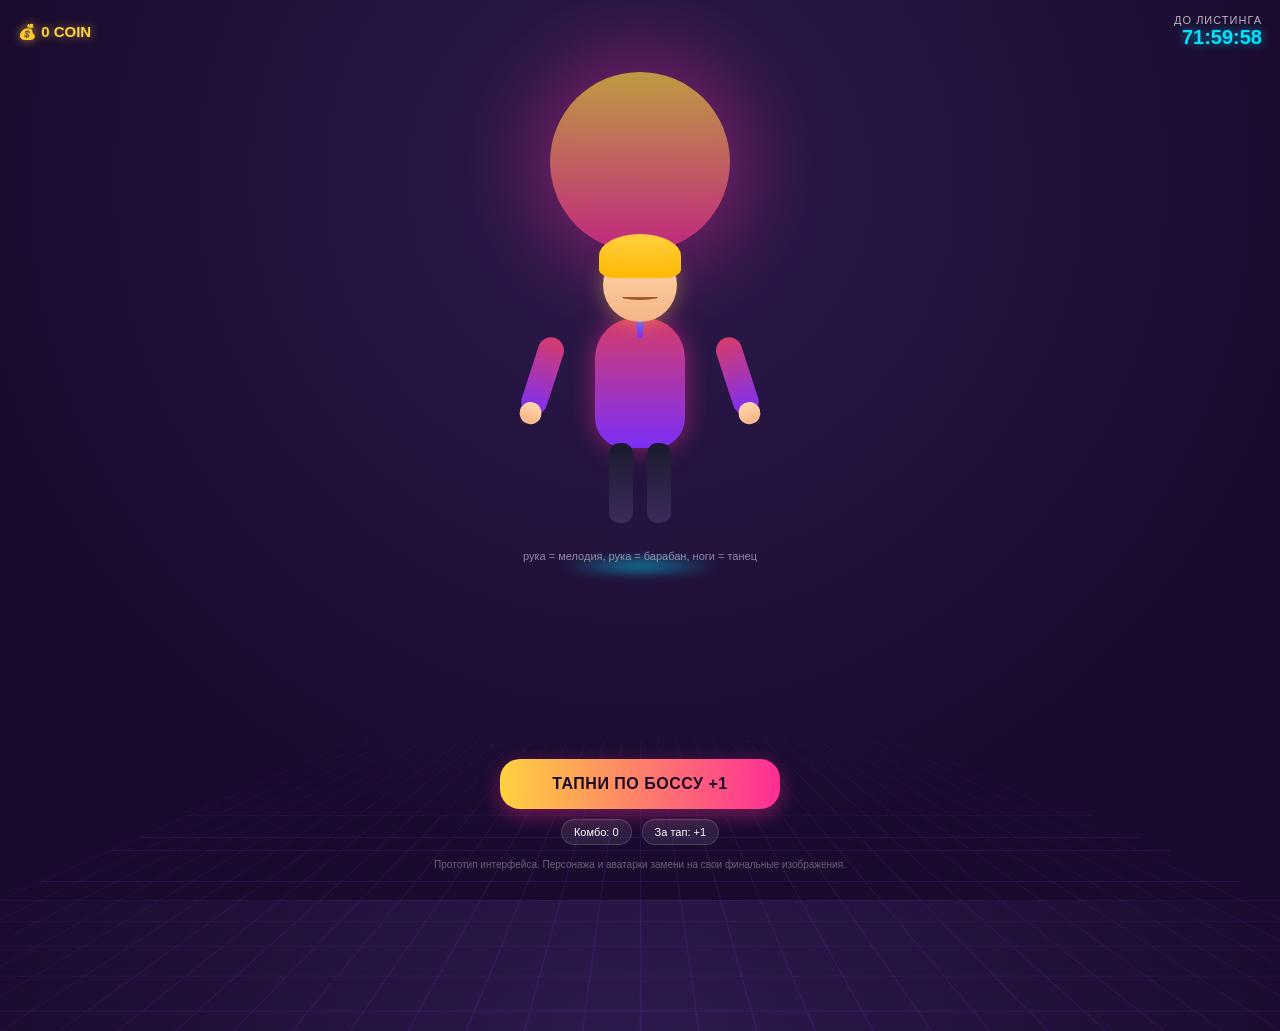
<file: tap-bot-prototype.html>
<!DOCTYPE html>
<html lang="ru">
<head>
<meta charset="UTF-8">
<meta name="viewport" content="width=device-width, initial-scale=1.0, maximum-scale=1.0, user-scalable=no">
<title>TAP BOSS — до листинга</title>
<style>
  :root{
    --pink:#ff2d95;
    --blue:#00e5ff;
    --purple:#7b2ff7;
    --gold:#ffd23f;
    --bg1:#1a0b2e;
    --bg2:#2d1b4e;
  }
  *{box-sizing:border-box; -webkit-tap-highlight-color: transparent; user-select:none;}
  html,body{
    margin:0; padding:0; height:100%; overflow:hidden;
    background: radial-gradient(circle at 50% 20%, var(--bg2), var(--bg1) 70%);
    font-family: -apple-system, BlinkMacSystemFont, "Segoe UI", Roboto, sans-serif;
    color:#fff;
  }
  .bg-grid{
    position:absolute; inset:0;
    background-image:
      linear-gradient(var(--purple) 1px, transparent 1px),
      linear-gradient(90deg, var(--purple) 1px, transparent 1px);
    background-size: 40px 40px;
    opacity:0.15;
    transform: perspective(500px) rotateX(60deg) translateY(20%);
    transform-origin: center bottom;
  }
  .sun{
    position:absolute; left:50%; top:8%; transform:translateX(-50%);
    width:180px; height:180px; border-radius:50%;
    background: linear-gradient(180deg, var(--gold), var(--pink));
    box-shadow: 0 0 80px 20px rgba(255,45,149,0.5);
    opacity:0.7;
  }

  .topbar{
    position:relative; z-index:5;
    display:flex; justify-content:space-between; align-items:center;
    padding:14px 18px;
  }
  .score{
    font-size:15px; font-weight:700; color:var(--gold);
    text-shadow:0 0 10px rgba(255,210,63,0.6);
  }
  .timer-wrap{
    text-align:right;
  }
  .timer-label{ font-size:11px; opacity:0.7; letter-spacing:1px; text-transform:uppercase;}
  .timer{
    font-size:20px; font-weight:800; color:var(--blue);
    text-shadow:0 0 10px rgba(0,229,255,0.6);
    font-variant-numeric: tabular-nums;
  }

  .stage{
    position:relative; z-index:5;
    width:100%;
    height: calc(100% - 210px);
    display:flex; align-items:center; justify-content:center;
  }

  .character{
    position:relative;
    width:220px; height:320px;
  }

  /* HEAD + BODY */
  .torso{
    position:absolute; left:50%; top:70px; transform:translateX(-50%);
    width:90px; height:130px;
    background: linear-gradient(180deg, #d63c6a, #7b2ff7);
    border-radius: 40px 40px 30px 30px;
    box-shadow: 0 0 25px rgba(255,45,149,0.5);
  }
  .head{
    position:absolute; left:50%; top:0; transform:translateX(-50%);
    width:74px; height:74px; border-radius:50%;
    background: linear-gradient(180deg, #ffd8b0, #f4b585);
    box-shadow: 0 0 20px rgba(255,210,63,0.4);
  }
  .hair{
    position:absolute; left:50%; top:-14px; transform:translateX(-50%);
    width:82px; height:44px;
    background: linear-gradient(180deg, var(--gold), #ffb703);
    border-radius: 50% 50% 20% 20%;
  }
  .face-line{
    position:absolute; left:50%; top:46px; transform:translateX(-50%);
    width:36px; height:6px;
    border-bottom:3px solid #a15c2a; border-radius:50%;
  }
  .tie{
    position:absolute; left:50%; top:20px; transform:translateX(-50%);
    width:16px; height:70px;
    background: linear-gradient(180deg, var(--blue), var(--purple));
    clip-path: polygon(50% 0, 100% 15%, 65% 100%, 35% 100%, 0 15%);
  }

  /* ARMS */
  .arm{
    position:absolute; top:90px;
    width:26px; height:80px;
    background: linear-gradient(180deg, #d63c6a, #7b2ff7);
    border-radius: 16px;
    cursor:pointer;
    transform-origin: top center;
    transition: filter 0.15s;
  }
  .arm-left{ left:12px; transform: rotate(18deg);}
  .arm-right{ right:12px; transform: rotate(-18deg) scaleX(-1);}
  .arm::after{
    content:''; position:absolute; bottom:-10px; left:50%; transform:translateX(-50%);
    width:22px; height:22px; border-radius:50%;
    background: linear-gradient(180deg, #ffd8b0, #f4b585);
  }
  .arm.hit{ animation: swing 0.35s ease; }
  @keyframes swing{
    0%{ transform: rotate(18deg); }
    40%{ transform: rotate(70deg); }
    100%{ transform: rotate(18deg); }
  }
  .arm-right.hit{ animation: swingR 0.35s ease; }
  @keyframes swingR{
    0%{ transform: rotate(-18deg) scaleX(-1); }
    40%{ transform: rotate(-70deg) scaleX(-1); }
    100%{ transform: rotate(-18deg) scaleX(-1); }
  }

  /* LEGS */
  .legs-wrap{
    position:absolute; left:50%; top:195px; transform:translateX(-50%);
    width:90px; height:90px; cursor:pointer;
  }
  .leg{
    position:absolute; top:0; width:24px; height:80px;
    background: linear-gradient(180deg, #1a1a2e, #3d2a5c);
    border-radius: 10px;
    transform-origin: top center;
  }
  .leg-left{ left:14px; }
  .leg-right{ right:14px; }
  .legs-wrap.dancing .leg-left{ animation: kickL 0.5s ease infinite; }
  .legs-wrap.dancing .leg-right{ animation: kickR 0.5s ease infinite; }
  @keyframes kickL{
    0%,100%{ transform: rotate(0deg);} 50%{ transform: rotate(-22deg);}
  }
  @keyframes kickR{
    0%,100%{ transform: rotate(0deg);} 50%{ transform: rotate(22deg);}
  }

  .glow-ring{
    position:absolute; left:50%; bottom:-10px; transform:translateX(-50%);
    width:160px; height:24px; border-radius:50%;
    background: radial-gradient(ellipse, rgba(0,229,255,0.5), transparent 70%);
    filter: blur(4px);
  }

  .hint{
    position:absolute; bottom:6px; left:50%; transform:translateX(-50%);
    font-size:11px; opacity:0.5; white-space:nowrap;
  }

  .bottom-panel{
    position:relative; z-index:5;
    height:200px;
    display:flex; flex-direction:column; align-items:center; justify-content:flex-start;
    gap:10px; padding-top:6px;
  }
  .big-tap{
    width:70%; max-width:280px; padding:16px;
    text-align:center; font-weight:800; font-size:16px; letter-spacing:0.5px;
    color:#1a0b2e;
    background: linear-gradient(90deg, var(--gold), var(--pink));
    border-radius: 20px;
    box-shadow: 0 6px 20px rgba(255,45,149,0.4);
    cursor:pointer;
    transition: transform 0.08s;
  }
  .big-tap:active{ transform: scale(0.96); }
  .stats-row{
    display:flex; gap:10px;
  }
  .pill{
    font-size:11px; padding:6px 12px; border-radius:14px;
    background: rgba(255,255,255,0.08);
    border:1px solid rgba(255,255,255,0.15);
  }
  .footer-note{
    font-size:10px; opacity:0.35; margin-top:4px; text-align:center; padding:0 20px;
  }
</style>
</head>
<body>

<div class="bg-grid"></div>
<div class="sun"></div>

<div class="topbar">
  <div class="score">💰 <span id="scoreVal">0</span> COIN</div>
  <div class="timer-wrap">
    <div class="timer-label">До листинга</div>
    <div class="timer" id="timerVal">--:--:--</div>
  </div>
</div>

<div class="stage">
  <div class="character">
    <div class="glow-ring"></div>
    <div class="arm arm-left" id="armLeft"></div>
    <div class="arm arm-right" id="armRight"></div>
    <div class="torso"></div>
    <div class="tie"></div>
    <div class="head">
      <div class="hair"></div>
      <div class="face-line"></div>
    </div>
    <div class="legs-wrap" id="legs">
      <div class="leg leg-left"></div>
      <div class="leg leg-right"></div>
    </div>
    <div class="hint">рука = мелодия, рука = барабан, ноги = танец</div>
  </div>
</div>

<div class="bottom-panel">
  <div class="big-tap" id="bigTap">ТАПНИ ПО БОССУ +1</div>
  <div class="stats-row">
    <div class="pill" id="comboPill">Комбо: 0</div>
    <div class="pill" id="perTapPill">За тап: +1</div>
  </div>
  <div class="footer-note">Прототип интерфейса. Персонажа и аватарки замени на свои финальные изображения.</div>
</div>

<script>
// ---------- STATE ----------
let score = 0;
let combo = 0;
let comboTimer = null;

const scoreVal = document.getElementById('scoreVal');
const comboPill = document.getElementById('comboPill');
const perTapPill = document.getElementById('perTapPill');

function addScore(amount){
  score += amount;
  scoreVal.textContent = score.toLocaleString('ru-RU');
  combo++;
  comboPill.textContent = 'Комбо: ' + combo;
  clearTimeout(comboTimer);
  comboTimer = setTimeout(()=>{ combo = 0; comboPill.textContent = 'Комбо: 0'; }, 1500);
}

// ---------- AUDIO (Web Audio API, no external files) ----------
const AudioCtx = window.AudioContext || window.webkitAudioContext;
const actx = new AudioCtx();

function playTone(freq, duration, type='sine', vol=0.2){
  const osc = actx.createOscillator();
  const gain = actx.createGain();
  osc.type = type;
  osc.frequency.value = freq;
  gain.gain.setValueAtTime(vol, actx.currentTime);
  gain.gain.exponentialRampToValueAtTime(0.001, actx.currentTime + duration);
  osc.connect(gain);
  gain.connect(actx.destination);
  osc.start();
  osc.stop(actx.currentTime + duration);
}

const melodyNotes = [523.25, 587.33, 659.25, 698.46, 783.99, 880.00];
let melodyIndex = 0;
function playMelodyNote(){
  if(actx.state === 'suspended') actx.resume();
  playTone(melodyNotes[melodyIndex % melodyNotes.length], 0.35, 'triangle', 0.18);
  melodyIndex++;
}

function playDrum(){
  if(actx.state === 'suspended') actx.resume();
  // kick-ish thump using noise + low osc
  const osc = actx.createOscillator();
  const gain = actx.createGain();
  osc.type = 'sine';
  osc.frequency.setValueAtTime(150, actx.currentTime);
  osc.frequency.exponentialRampToValueAtTime(40, actx.currentTime + 0.15);
  gain.gain.setValueAtTime(0.35, actx.currentTime);
  gain.gain.exponentialRampToValueAtTime(0.001, actx.currentTime + 0.18);
  osc.connect(gain);
  gain.connect(actx.destination);
  osc.start();
  osc.stop(actx.currentTime + 0.2);
}

// ---------- INTERACTIONS ----------
const armLeft = document.getElementById('armLeft');
const armRight = document.getElementById('armRight');
const legs = document.getElementById('legs');
const bigTap = document.getElementById('bigTap');

function bump(el, className, duration){
  el.classList.remove(className);
  void el.offsetWidth; // restart animation
  el.classList.add(className);
  setTimeout(()=> el.classList.remove(className), duration);
}

armLeft.addEventListener('click', ()=>{
  bump(armLeft, 'hit', 350);
  playMelodyNote();
  addScore(1);
});

armRight.addEventListener('click', ()=>{
  bump(armRight, 'hit', 350);
  playDrum();
  addScore(1);
});

let legsDanceTimeout = null;
legs.addEventListener('click', ()=>{
  legs.classList.add('dancing');
  playDrum();
  addScore(1);
  clearTimeout(legsDanceTimeout);
  legsDanceTimeout = setTimeout(()=> legs.classList.remove('dancing'), 1200);
});

bigTap.addEventListener('click', ()=>{
  // random reaction: pick an arm, leg, or melody
  const r = Math.random();
  if(r < 0.34){ bump(armLeft,'hit',350); playMelodyNote(); }
  else if(r < 0.67){ bump(armRight,'hit',350); playDrum(); }
  else { legs.classList.add('dancing'); playDrum(); setTimeout(()=>legs.classList.remove('dancing'),1200); }
  addScore(1);
});

// ---------- COUNTDOWN TO LISTING ----------
// Change this date/time to your real listing date
const listingDate = new Date();
listingDate.setDate(listingDate.getDate() + 3); // demo: 3 days from now

const timerVal = document.getElementById('timerVal');
function updateTimer(){
  const now = new Date();
  let diff = listingDate - now;
  if(diff <= 0){
    timerVal.textContent = 'ЛИСТИНГ!';
    return;
  }
  const h = Math.floor(diff / 3600000);
  diff -= h * 3600000;
  const m = Math.floor(diff / 60000);
  diff -= m * 60000;
  const s = Math.floor(diff / 1000);
  timerVal.textContent =
    String(h).padStart(2,'0') + ':' +
    String(m).padStart(2,'0') + ':' +
    String(s).padStart(2,'0');
}
updateTimer();
setInterval(updateTimer, 1000);
</script>

</body>
</html>
</file>
